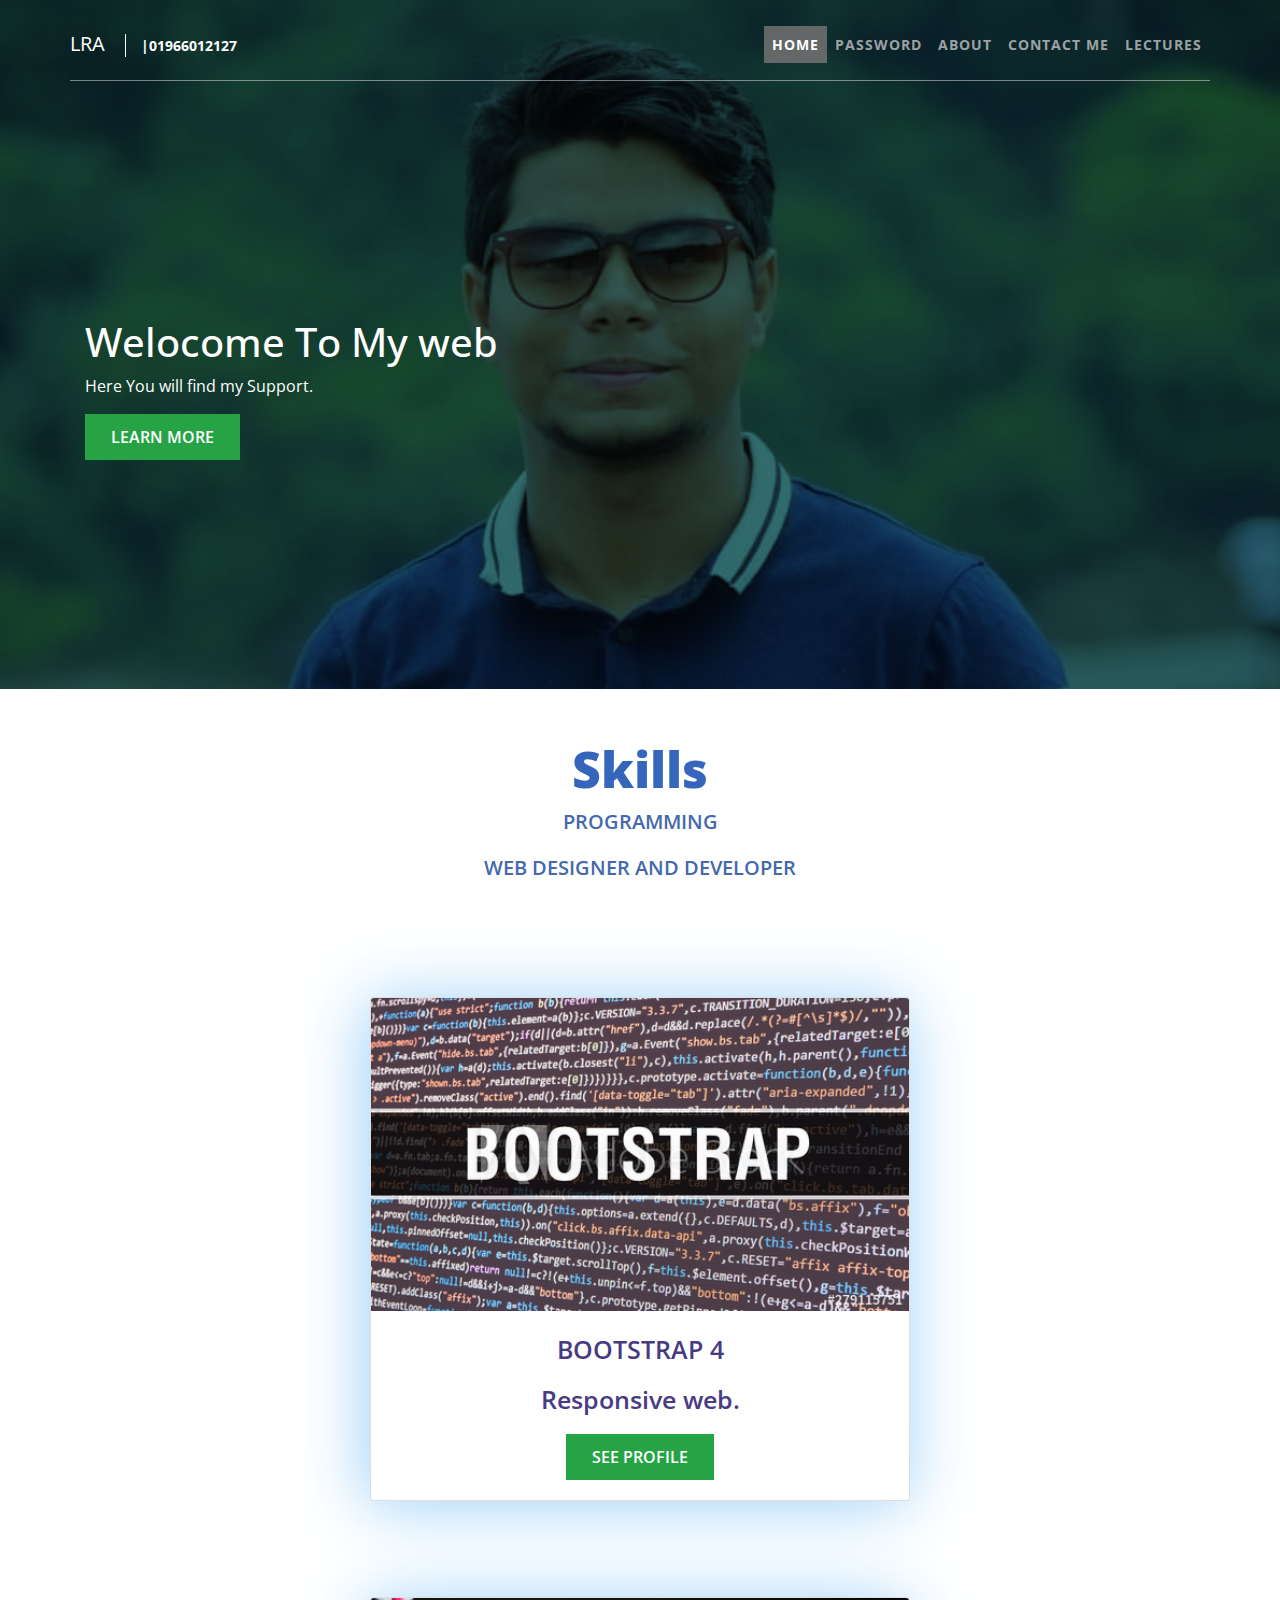
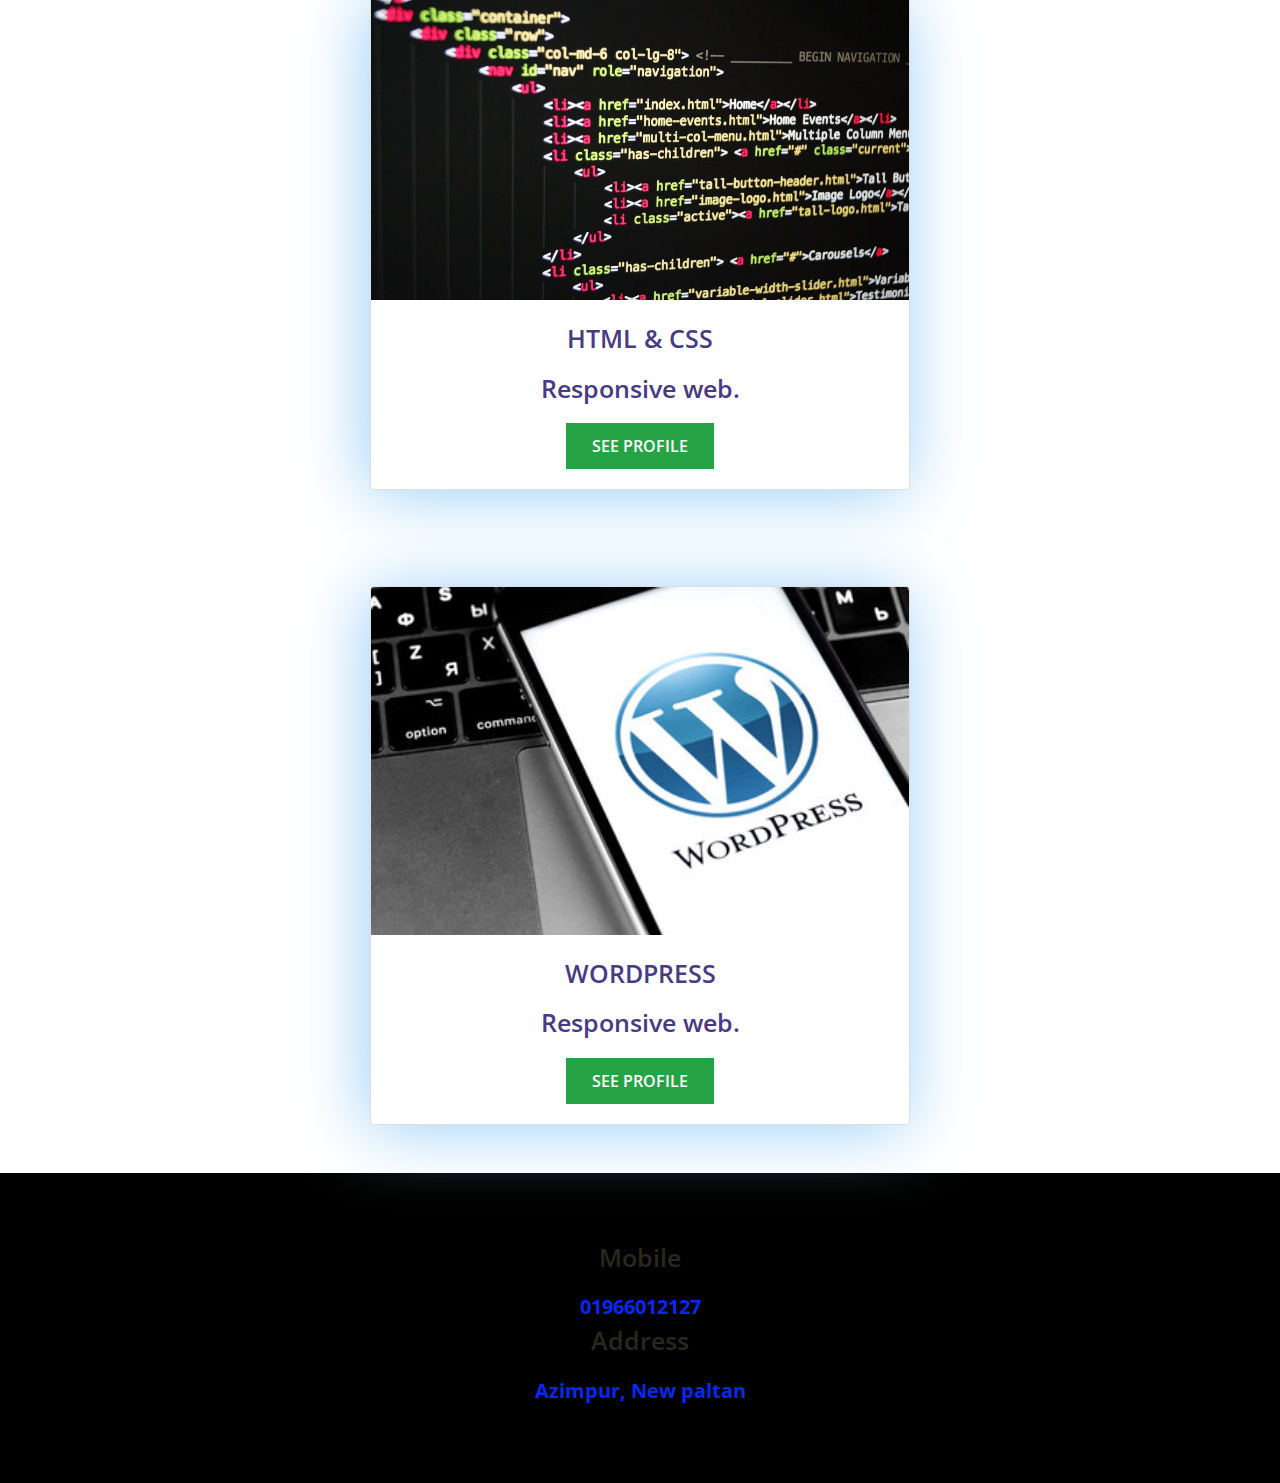
<file: index.html>
<!DOCTYPE html>
<html lang="en">
<head>
    <meta charset="UTF-8">
    <title>LRA</title>
    <link rel="stylesheet" href="css/bootstrap.min.css">
    <link rel="stylesheet" href="css/style.css">
    <link rel="stylesheet" href="css/media.css">
</head>
<body>
     <header class="container-fluid">

      <nav class="navbar navbar-expand-lg navbar-dark ">
            
      <div class="container">
       <a class="navbar-brand" href="#">LRA <span class="text-num">  |01966012127</span> </a>
  <button class="navbar-toggler" type="button" data-toggle="collapse" data-target="#navbarSupportedContent" aria-controls="navbarSupportedContent" aria-expanded="false" aria-label="Toggle navigation">
    <span class="navbar-toggler-icon"></span>
  </button>

  <div class="collapse navbar-collapse" id="navbarSupportedContent">
    <ul class="navbar-nav ml-auto">
      <li class="nav-item ">
        <a class="nav-link active" href="#">Home <span class="sr-only">(current)</span></a>
      </li>
          <li class="nav-item">
        <a class="nav-link" href="#">Password</a>
      </li>
      <li class="nav-item">
        <a class="nav-link" href="about.html">About</a>
      </li>
     
          <li class="nav-item">
        <a class="nav-link" href="contact.html">Contact Me </a>
      </li>
        
          <li class="nav-item ">
        <a class="nav-link btnhigh" href="lucture.html">Lectures </a>
      </li>
     
    </ul>
 </div>
      </div>
 </nav>
  
    
    <div class="container">
         <div class="row">
        
        <div class="col-xl-6 col-md-8 col-sm-8 col-8 ">
             <div class="banner">
              <h1>Welocome To My web</h1>
            <p>Here You will find my Support.</p>
            <a href="" class="btn btn-custom">Learn More</a>
            </div>
             
             
             </div>
        
        
        </div>
        
        
         </div>

    </header>
    <section>
       <div class="container">
        <div class="row justify-content-center">
           <div class="col-xl-6 text-center">
               <div class="skil">
                <h1> Skills</h1>
                <p>PROGRAMMING</p>
                <p>WEB DESIGNER AND DEVELOPER</p>
               </div>
            
            
            </div>
           </div>
             <div class="row justify-content-center text-center">
           <div class="col-xl-6 my-5">
            <div class="card shadow " >
  <img class="card-img-top" src="images/bt.jpg" alt="Card image">
  <div class="card-body">
    <p class="card-title">BOOTSTRAP 4</p>
    <p class="card-text">Responsive web.</p>
    <a href="#" class="btn btn-custom">See Profile</a>
  </div>
</div>
        </div>
            
            
            </div>
          <div class="row justify-content-center">
           <div class="col-xl-6 my-5 text-center">
            <div class="card shadow" >
  <img class="card-img-top" src="images/web2.jpeg" alt="Card image">
  <div class="card-body">
    <p class="card-title">HTML & CSS</p>
    <p class="card-text">Responsive web.</p>
    <a href="#" class="btn btn-custom">See Profile</a>
  </div>
</div>
        </div>
            
            
            </div>
          <div class="row justify-content-center">
           <div class="col-xl-6 my-5 text-center">
            <div class="card shadow" >
  <img class="card-img-top" src="images/wp.jpg" alt="Card image">
  <div class="card-body">
    <p class="card-title">WORDPRESS</p>
    <p class="card-text">Responsive web.</p>
    <a href="#" class="btn btn-custom">See Profile</a>
  </div>
</div>
        </div>
            
            
            </div>
         
        </div>
   
         
    
    
    </section>
    
    
    <footer class="foot">
     <div class="container-fluid">
          <div class="row justify-content-center text-center">
         <div class="col-xl-6">
                 <p>  Mobile</p>
             <a href="">01966012127</a>
              
                 <p>  Address</p>
             <a href="">Azimpur, New paltan</a>
              </div>
         </div>
        
        
        </div>
    
    </footer>
    
    
    
    
    
    
    
    
   
    
    
    
    <script src="https://code.jquery.com/jquery-3.2.1.slim.min.js" integrity="sha384-KJ3o2DKtIkvYIK3UENzmM7KCkRr/rE9/Qpg6aAZGJwFDMVNA/GpGFF93hXpG5KkN" crossorigin="anonymous"></script>

<script src="js/bootstrap.min.js"> </script>
</body>
</html>
</file>
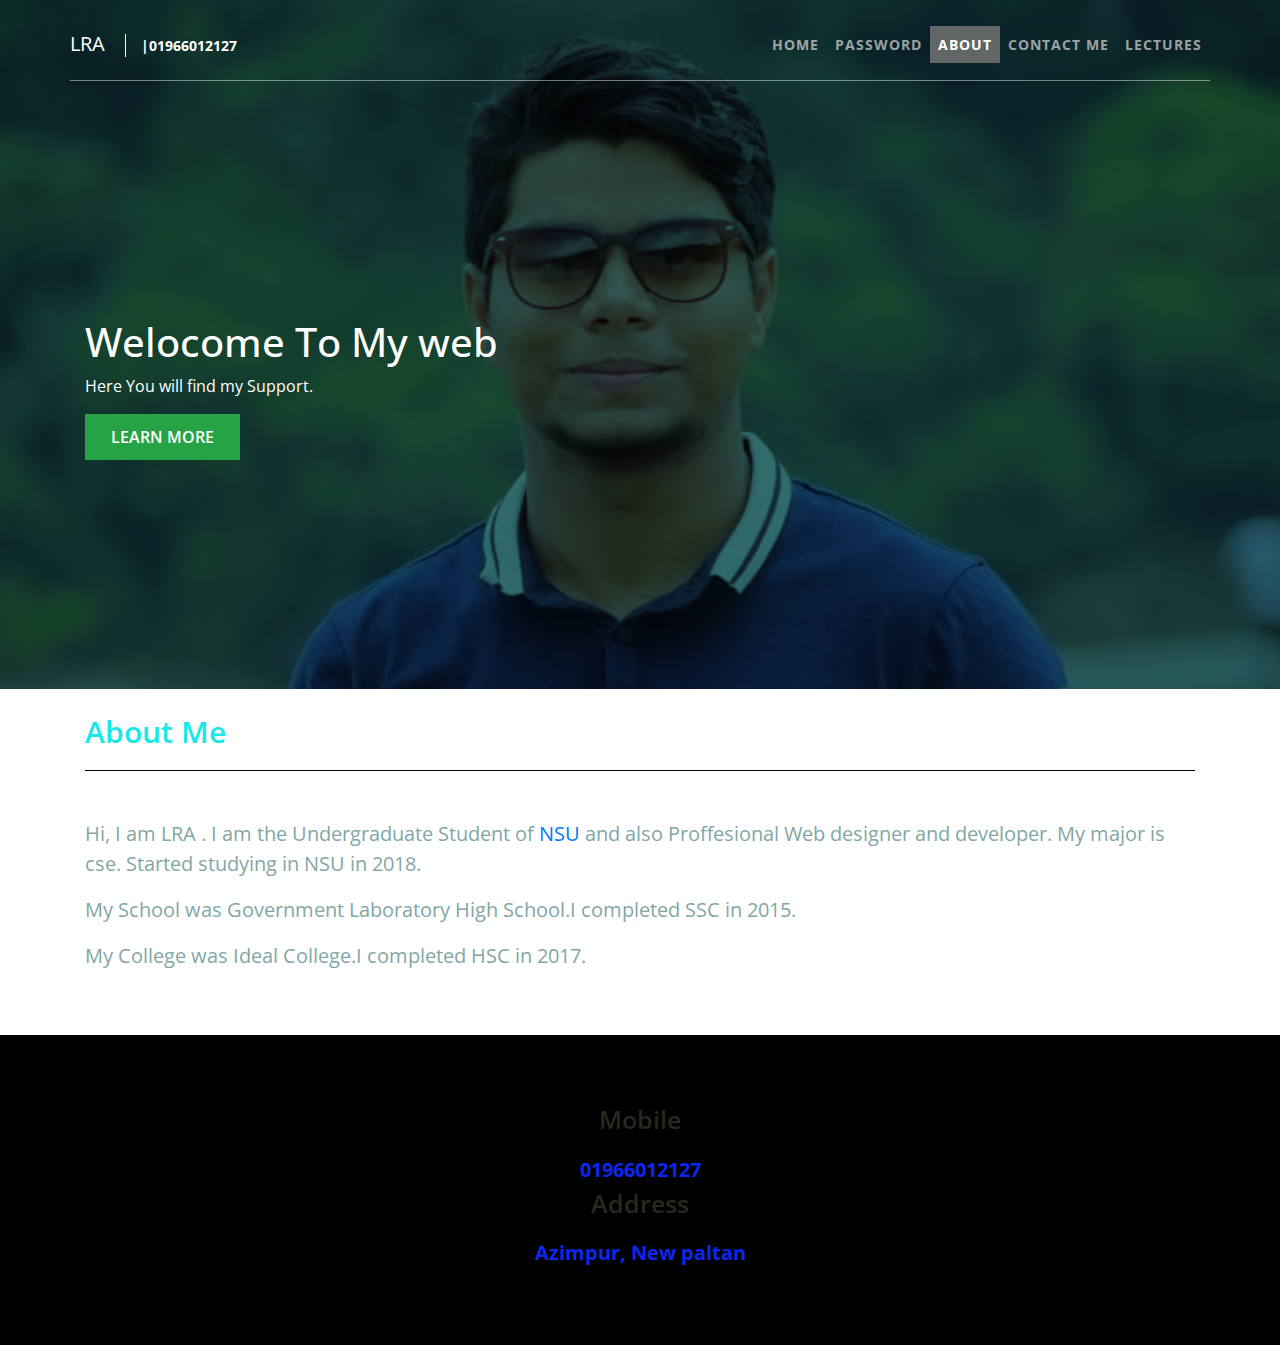
<file: about.html>
<!DOCTYPE html>
<html lang="en">
<head>
    <meta charset="UTF-8">
    <title>LRA</title>
     <link rel="stylesheet" href="css/bootstrap.min.css">
    <link rel="stylesheet" href="css/style.css">
    <link rel="stylesheet" href="css/media.css">
</head>
<body>
     <header class="container-fluid">

      <nav class="navbar navbar-expand-lg navbar-dark ">
            
      <div class="container">
       <a class="navbar-brand" href="#">LRA <span class="text-num">  |01966012127</span> </a>
  <button class="navbar-toggler" type="button" data-toggle="collapse" data-target="#navbarSupportedContent" aria-controls="navbarSupportedContent" aria-expanded="false" aria-label="Toggle navigation">
    <span class="navbar-toggler-icon"></span>
  </button>

  <div class="collapse navbar-collapse" id="navbarSupportedContent">
    <ul class="navbar-nav ml-auto">
      <li class="nav-item ">
        <a class="nav-link " href="index.html">Home <span class="sr-only">(current)</span></a>
      </li>
          <li class="nav-item">
        <a class="nav-link " href="#">Password</a>
      </li>
      <li class="nav-item">
        <a class="nav-link active" href="about.html">About</a>
      </li>
     
          <li class="nav-item">
        <a class="nav-link " href="contact.html">Contact Me </a>
      </li>
        
          <li class="nav-item ">
        <a class="nav-link " href="lucture.html">Lectures </a>
      </li>
     
    </ul>
 </div>
      </div>
 </nav>
   <div class="container">
         <div class="row">
        
        <div class="col-xl-6 col-md-8 col-sm-8 col-8 ">
             <div class="banner">
              <h1>Welocome To My web</h1>
            <p>Here You will find my Support.</p>
            <a href="" class="btn btn-custom">Learn More</a>
            </div>
             
             
             </div>
        
        
        </div>
        
        
         </div>
    </header>
   
          <section>
      <div class="container ">
         
        <div class="abme">
            <p>About Me</p>
            </div>    
             
          <div class="row my-5">
          <div class="col-12">
              
              <p>
            Hi, I am LRA . I am the Undergraduate Student of <a href="http://www.northsouth.edu/" target="_blank">NSU</a> and also Proffesional Web designer and developer. My major is cse. Started studying in NSU in 2018.
              </p>
              <p>My School was Government Laboratory High School.I completed SSC in 2015.</p>
                <p>My College was Ideal College.I completed HSC in 2017.</p>
              
              
              
              </div>
          
          
          
          
          </div>
            
            
            
            
            
            
    </div>
    
    </section>
      
    
    
    
    
    
    
    
    
    
    
    
    
    
    
    
    
    
    
    
    
    
    
    
    
    
    
    
    
    
         
         
         
    
      <footer class="foot">
     <div class="container-fluid">
          <div class="row justify-content-center text-center">
         <div class="col-xl-6">
                 <p>  Mobile</p>
             <a href="">01966012127</a>
              
                 <p>  Address</p>
             <a href="">Azimpur, New paltan</a>
              </div>
         </div>
        
        
        </div>
    
    </footer>
    
    
    
    
    
    
    
    
    
    
    
    
    
    
    
    
    
    
    
    
    
    
    
    
    
    
    
    
    
    
    
    
    
    
    
    
    
    
    
    
    
    
    
    <script src="https://code.jquery.com/jquery-3.2.1.slim.min.js" integrity="sha384-KJ3o2DKtIkvYIK3UENzmM7KCkRr/rE9/Qpg6aAZGJwFDMVNA/GpGFF93hXpG5KkN" crossorigin="anonymous"></script>

<script src="js/bootstrap.min.js"> </script>
</body>
</html>
</file>
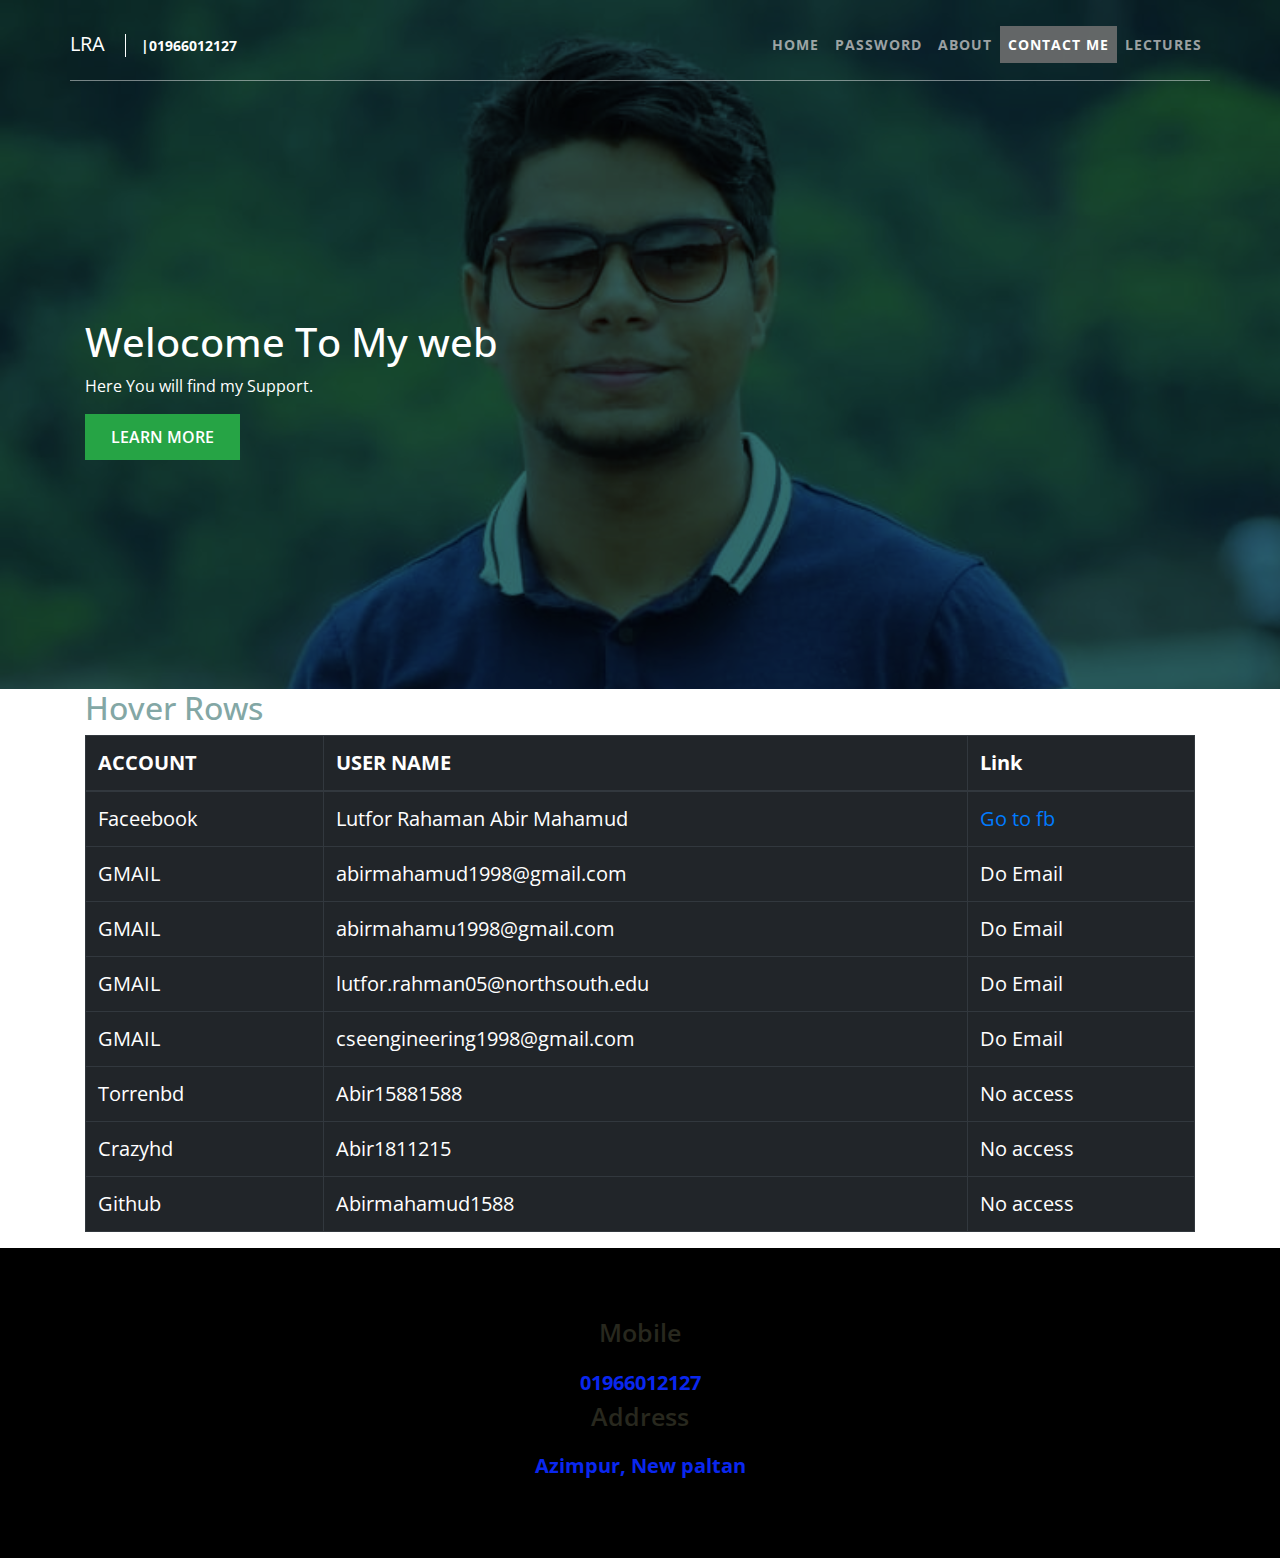
<file: contact.html>
<!DOCTYPE html>
<html lang="en">
<head>
    <meta charset="UTF-8">
    <title>LRA</title>
     <link rel="stylesheet" href="css/bootstrap.min.css">
    <link rel="stylesheet" href="css/style.css">
    <link rel="stylesheet" href="css/media.css">
</head>
<body>
     <header class="container-fluid">

      <nav class="navbar navbar-expand-lg navbar-dark ">
            
      <div class="container">
       <a class="navbar-brand" href="#">LRA <span class="text-num">  |01966012127</span> </a>
  <button class="navbar-toggler" type="button" data-toggle="collapse" data-target="#navbarSupportedContent" aria-controls="navbarSupportedContent" aria-expanded="false" aria-label="Toggle navigation">
    <span class="navbar-toggler-icon"></span>
  </button>

  <div class="collapse navbar-collapse" id="navbarSupportedContent">
    <ul class="navbar-nav ml-auto">
      <li class="nav-item ">
        <a class="nav-link " href="index.html">Home <span class="sr-only">(current)</span></a>
      </li>
          <li class="nav-item">
        <a class="nav-link " href="#">Password</a>
      </li>
      <li class="nav-item">
        <a class="nav-link" href="about.html">About</a>
      </li>
     
          <li class="nav-item">
        <a class="nav-link active" href="contact.html">Contact Me </a>
      </li>
        
          <li class="nav-item ">
        <a class="nav-link btnhigh" href="lucture.html">Lectures </a>
      </li>
     
    </ul>
 </div>
      </div>
 </nav>
   <div class="container">
         <div class="row">
        
        <div class="col-xl-6 col-md-8 col-sm-8 col-8 ">
             <div class="banner">
              <h1>Welocome To My web</h1>
            <p>Here You will find my Support.</p>
            <a href="" class="btn btn-custom">Learn More</a>
            </div>
             
             
             </div>
        
        
        </div>
        
        
         </div>
    </header>
   
          <div class="tab">
    <div class="container">
        <div class="row">
            <div class="col-xl-12 col-md-12 col-sm-8 col-8 ">
            <h2>Hover Rows</h2>
         
  <table class="table table-hover text-white table-dark table-bordered">
    <thead>
      <tr>
        <th>ACCOUNT</th>
        <th>USER NAME</th>
        <th>Link</th>
      </tr>
    </thead>
    <tbody>
      <tr>
        <td>Faceebook</td>
        <td>Lutfor Rahaman Abir Mahamud</td>
        <td><a href="https://www.facebook.com/abir.mahamud.169/">Go to fb</a></td>
      </tr>
      <tr>
        <td>GMAIL</td>
        <td>abirmahamud1998@gmail.com</td>
        <td>Do Email</td>
      </tr>
      <tr>
       <td>GMAIL</td>
        <td>abirmahamu1998@gmail.com</td>
        <td>Do Email</td>
      </tr>
          <tr>
       <td>GMAIL</td>
        <td>lutfor.rahman05@northsouth.edu</td>
        <td>Do Email</td>
      </tr> 
        <tr>
       <td>GMAIL</td>
        <td>cseengineering1998@gmail.com</td>
        <td>Do Email</td>
      </tr>
          <tr>
       <td>Torrenbd</td>
        <td>Abir15881588</td>
        <td>No access</td>
      </tr>
          <tr>
       <td>Crazyhd</td>
        <td>Abir1811215</td>
        <td>No access</td>
      </tr>
          <tr>
       <td>Github</td>
        <td>Abirmahamud1588</td>
        <td>No access</td>
      </tr>
    </tbody>
  </table>
            </div>
        </div>
  
</div>

    
    </div>
    
         
         
         
         
         
         
         
         
         
         
         
         
         
         
         
         
         
         
         
         
         
         
         
         
         
         
         
         
         
         
         
         
         
         
         
         
         
         
         
         
         
         
         
         
         
         
         
         
         
         
         
         
    
      <footer class="foot">
     <div class="container-fluid">
          <div class="row justify-content-center text-center">
         <div class="col-xl-6">
                 <p>  Mobile</p>
             <a href="">01966012127</a>
              
                 <p>  Address</p>
             <a href="">Azimpur, New paltan</a>
              </div>
         </div>
        
        
        </div>
    
    </footer>
    
    
    
    
    
    
    
    
    
    
    
    
    
    
    
    
    
    
    
    
    
    
    
    
    
    
    
    
    
    
    
    
    
    
    
    
    
    
    
    
    
    
    
    <script src="https://code.jquery.com/jquery-3.2.1.slim.min.js" integrity="sha384-KJ3o2DKtIkvYIK3UENzmM7KCkRr/rE9/Qpg6aAZGJwFDMVNA/GpGFF93hXpG5KkN" crossorigin="anonymous"></script>

<script src="js/bootstrap.min.js"> </script>
</body>
</html>
</file>
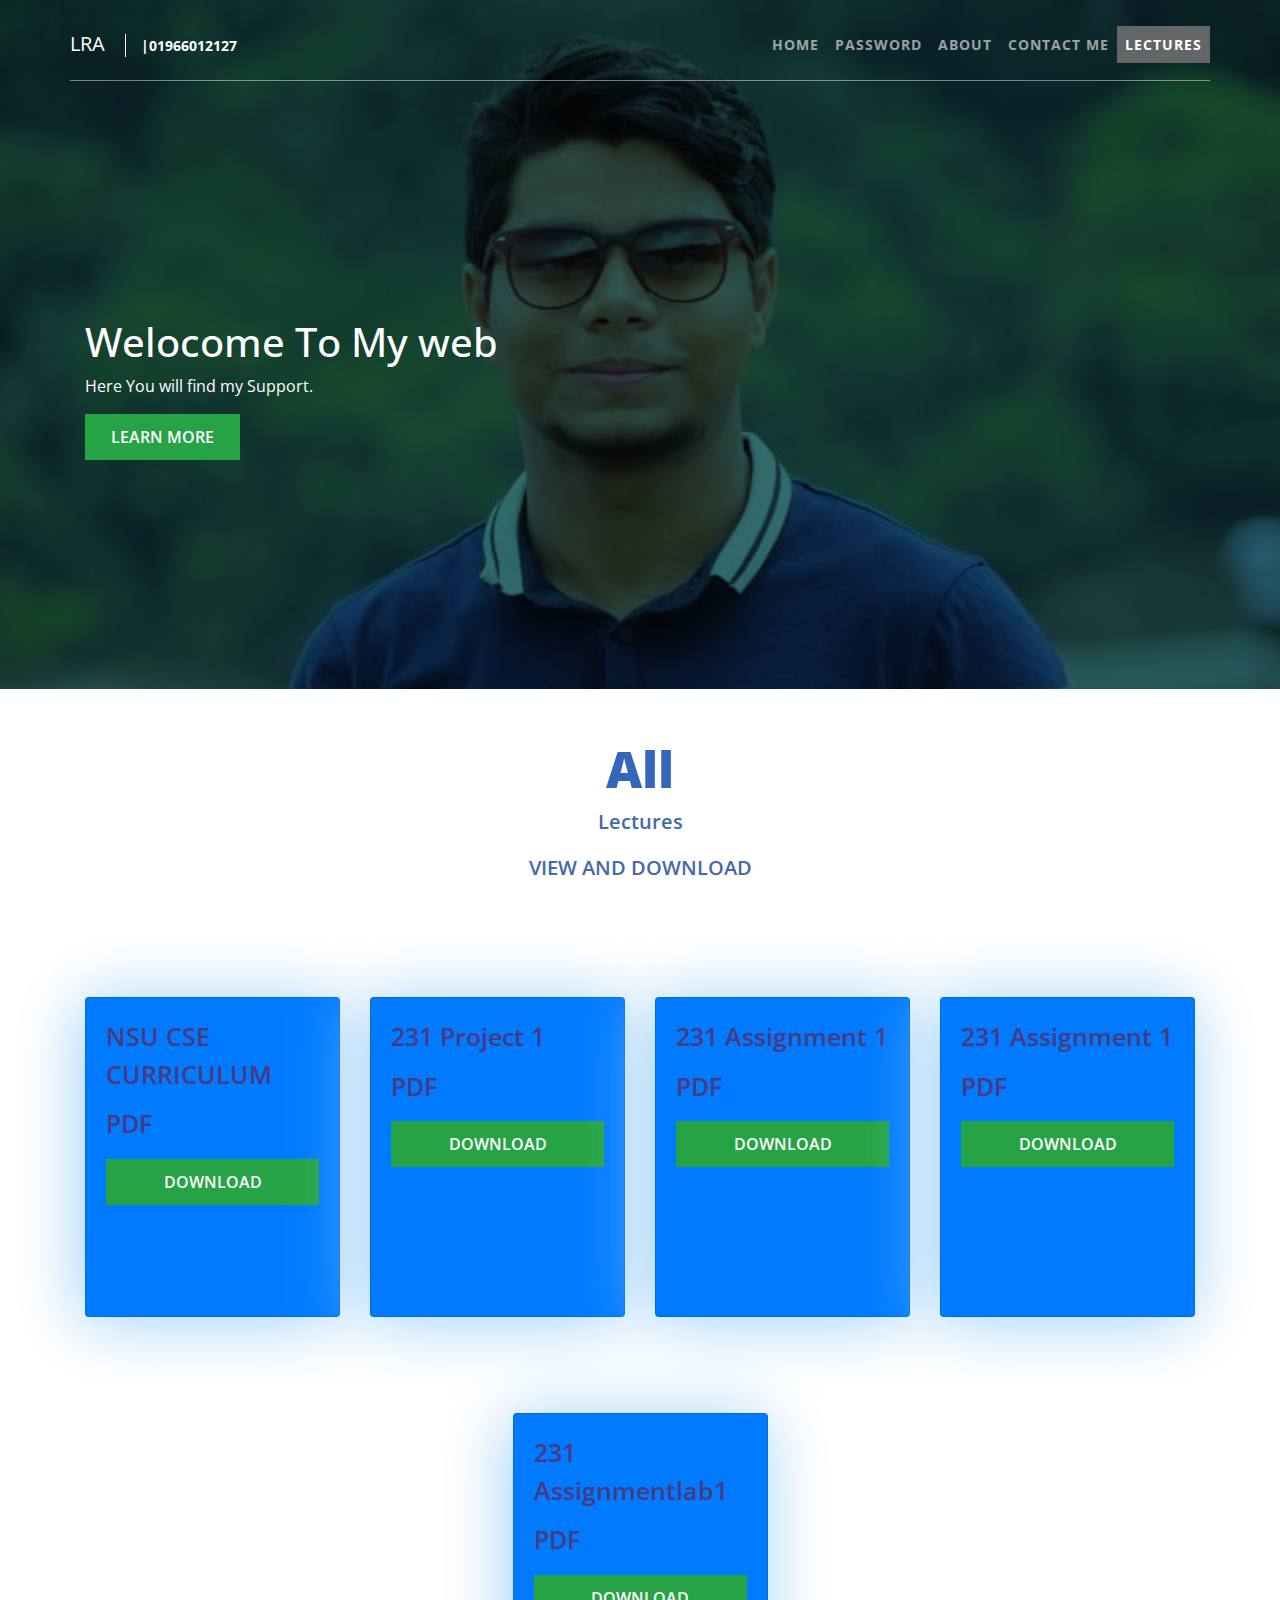
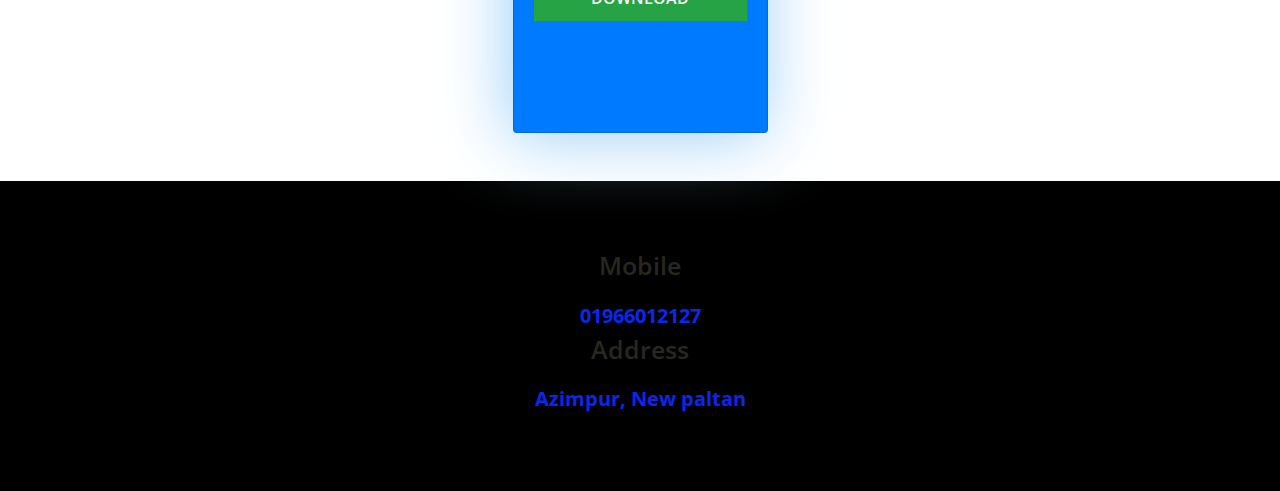
<file: lucture.html>
<!DOCTYPE html>
<html lang="en">
<head>
    <meta charset="UTF-8">
    <title>LRA</title>
     <link rel="stylesheet" href="css/bootstrap.min.css">
    <link rel="stylesheet" href="css/style.css">
    <link rel="stylesheet" href="css/media.css">
</head>
<body>
     <header class="container-fluid">

      <nav class="navbar navbar-expand-lg navbar-dark ">
            
      <div class="container">
       <a class="navbar-brand" href="#">LRA <span class="text-num">  |01966012127</span> </a>
  <button class="navbar-toggler" type="button" data-toggle="collapse" data-target="#navbarSupportedContent" aria-controls="navbarSupportedContent" aria-expanded="false" aria-label="Toggle navigation">
    <span class="navbar-toggler-icon"></span>
  </button>

  <div class="collapse navbar-collapse" id="navbarSupportedContent">
    <ul class="navbar-nav ml-auto">
      <li class="nav-item ">
        <a class="nav-link " href="index.html">Home <span class="sr-only">(current)</span></a>
      </li>
          <li class="nav-item">
        <a class="nav-link " href="#">Password</a>
      </li>
      <li class="nav-item">
        <a class="nav-link" href="about.html">About</a>
      </li>
     
          <li class="nav-item">
        <a class="nav-link" href="contact.html">Contact Me </a>
      </li>
       
          <li class="nav-item ">
        <a class="nav-link btnhigh active" href="lecture.html">Lectures </a>
      </li>
     
    </ul>
 </div>
      </div>
 </nav>
  
    
    <div class="container">
         <div class="row">
        
        <div class="col-xl-6 col-md-8 col-sm-8 col-8 ">
             <div class="banner">
              <h1>Welocome To My web</h1>
            <p>Here You will find my Support.</p>
            <a href="" class="btn btn-custom">Learn More</a>
            </div>
             
             
             </div>
        
        
        </div>
        
        
         </div>

    </header>
    
    
     <section class="pdf">
    
    
         <div class="container">
                <div class="row justify-content-center">
           <div class="col-xl-6 text-center">
               <div class="skil">
                <h1> All</h1>
                <p>Lectures</p>
                <p>VIEW AND DOWNLOAD</p>
               </div>
            
            
            </div>
           </div>
        <div class="row justify-content-center ">
           <div class="col-xl-3 my-5">
            <div class="card shadow2 bg-primary " >
  
  <div class="card-body">
    <p class="card-title">NSU CSE  CURRICULUM </p>
    <p class="card-text">PDF</p>
   
        <a href="B.-S.-in-Computer-Science-and-Engineering-1.pdf" download  class="btn btn-custom d-block">Download </a>
  </div>
              
  </div>
</div>
      
              
           <div class="col-xl-3 my-5">
            <div class="card shadow2 bg-primary " >
  
  <div class="card-body">
    <p class="card-title">231 Project 1</p>
    <p class="card-text">PDF</p>
   
        <a href="project-231.docx" download  class="btn btn-custom d-block">Download </a>
  </div>
              
  </div>
</div>
        
           
           <div class="col-xl-3 my-5">
            <div class="card shadow2 bg-primary " >
  
  <div class="card-body">
    <p class="card-title">231 Assignment  1</p>
    <p class="card-text">PDF</p>
   
        <a href="Assignment.pdf" download  class="btn btn-custom d-block">Download </a>
  </div>
              
  </div>
</div>
            
            
    
              <div class="col-xl-3 my-5">
            <div class="card shadow2 bg-primary " >
  
  <div class="card-body">
    <p class="card-title">231 Assignment  1</p>
    <p class="card-text">PDF</p>
   
        <a href="Assignment.pdf" download  class="btn btn-custom d-block">Download </a>
  </div>
              
  </div>
</div>
            
             <div class="col-xl-3 my-5">
            <div class="card shadow2 bg-primary " >
  
  <div class="card-body">
    <p class="card-title">231 Assignmentlab1</p>
    <p class="card-text">PDF</p>
   
        <a href="assignmentlab.pdf" download  class="btn btn-custom d-block">Download </a>
  </div>
              
  </div>
</div>
            
        </div>
    
       </div>
      
     
    
    
    
    
    
    
    
    
    
    </section>
    
    
    
    
    
    
    
    
    
    
    
    
    
    
    
    
    
    
    
    
    
    
    
    
    
    
    
    
    
    
    
    
    
    
    
    
    
 
    
    
      <footer class="foot">
     <div class="container-fluid">
          <div class="row justify-content-center text-center">
         <div class="col-xl-6">
                 <p>  Mobile</p>
             <a href="">01966012127</a>
              
                 <p>  Address</p>
             <a href="">Azimpur, New paltan</a>
              </div>
         </div>
        
        
        </div>
    
    </footer>
    
    
    
    
    
    
    
    
    
    
    
    
    
    
    
    
    
    
    
    
    
    
    
    
    
    
    
    
    
    
    
    
    
    
    
    
    
    
    
    
    
    
    
    <script src="https://code.jquery.com/jquery-3.2.1.slim.min.js" integrity="sha384-KJ3o2DKtIkvYIK3UENzmM7KCkRr/rE9/Qpg6aAZGJwFDMVNA/GpGFF93hXpG5KkN" crossorigin="anonymous"></script>

<script src="js/bootstrap.min.js"> </script>
</body>
</html>
</file>
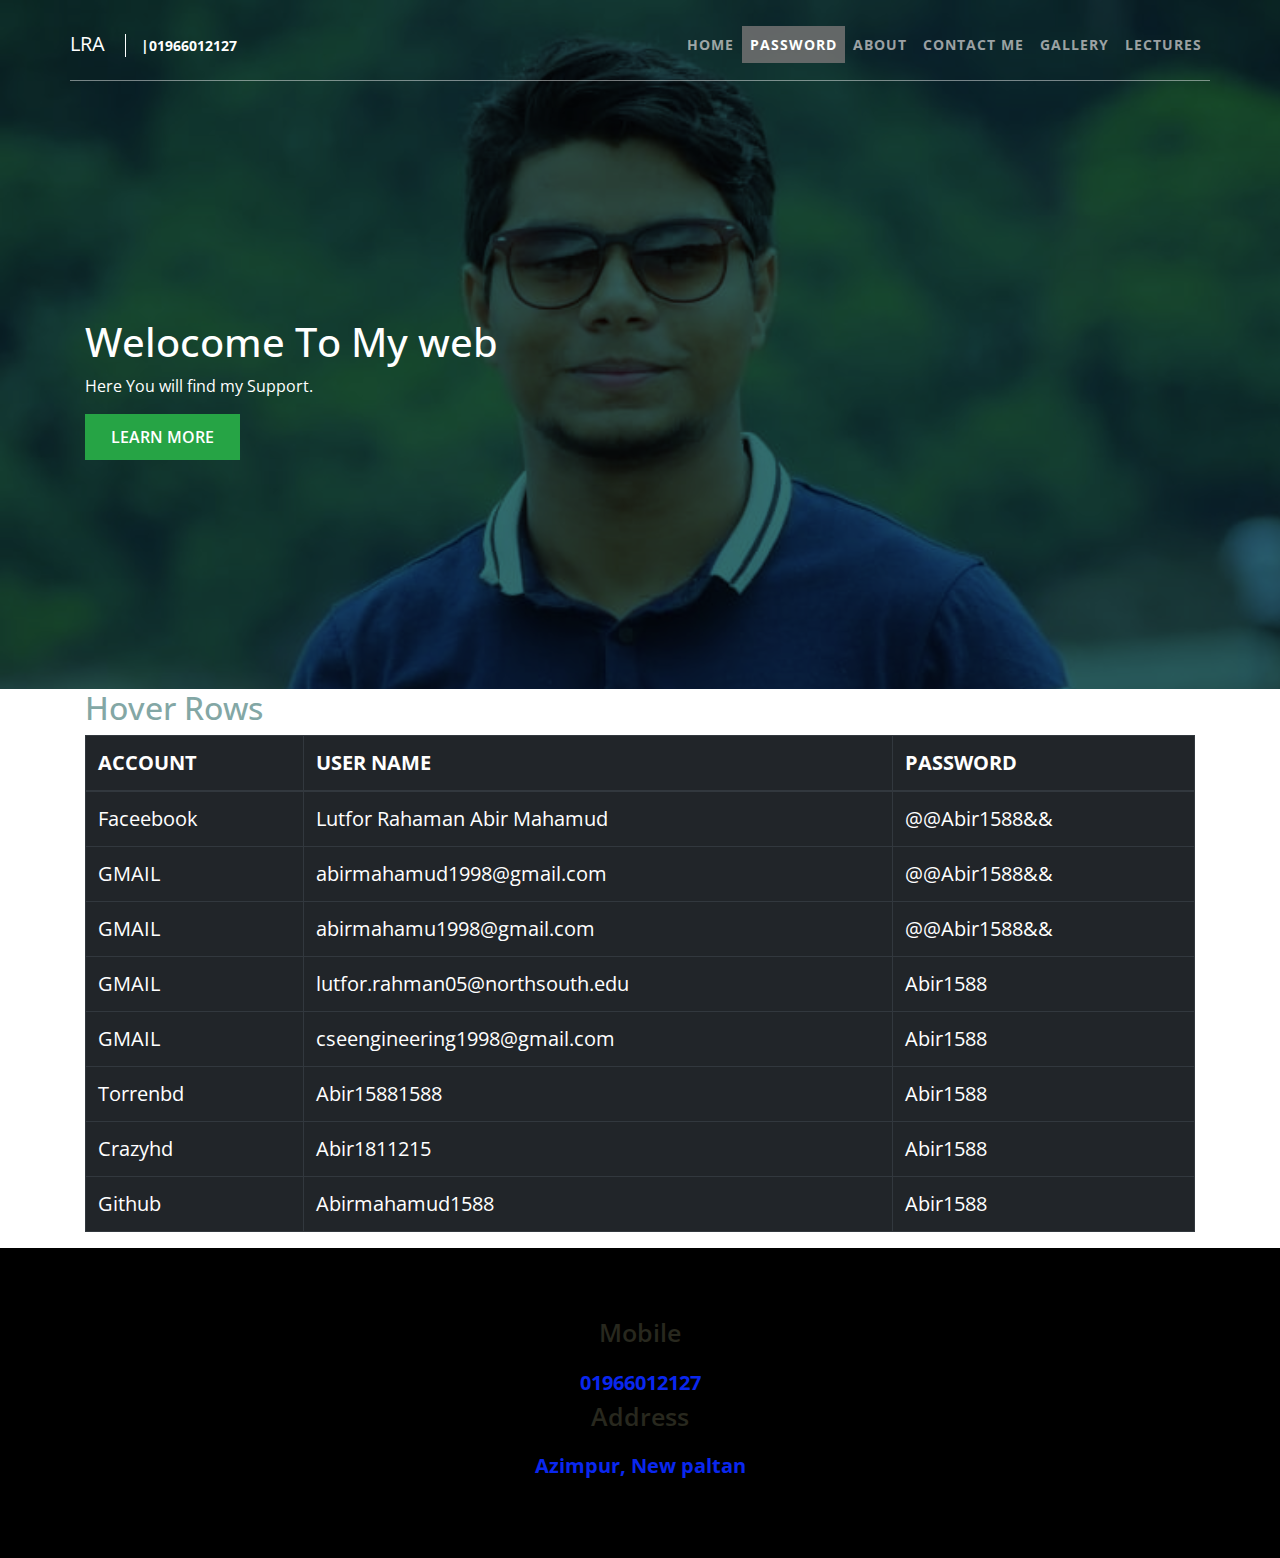
<file: password.html>
<!DOCTYPE html>
<html lang="en">
<head>
    <meta charset="UTF-8">
    <title></title>
     <link rel="stylesheet" href="css/bootstrap.min.css">
    <link rel="stylesheet" href="css/style.css">
    <link rel="stylesheet" href="css/media.css">
</head>
<body>
     <header class="container-fluid">

      <nav class="navbar navbar-expand-lg navbar-dark ">
            
      <div class="container">
       <a class="navbar-brand" href="#">LRA <span class="text-num">  |01966012127</span> </a>
  <button class="navbar-toggler" type="button" data-toggle="collapse" data-target="#navbarSupportedContent" aria-controls="navbarSupportedContent" aria-expanded="false" aria-label="Toggle navigation">
    <span class="navbar-toggler-icon"></span>
  </button>

  <div class="collapse navbar-collapse" id="navbarSupportedContent">
    <ul class="navbar-nav ml-auto">
      <li class="nav-item ">
        <a class="nav-link " href="index.html">Home <span class="sr-only">(current)</span></a>
      </li>
          <li class="nav-item">
        <a class="nav-link active" href="password.html">Password</a>
      </li>
      <li class="nav-item">
        <a class="nav-link" href="#">About</a>
      </li>
     
          <li class="nav-item">
        <a class="nav-link" href="#">Contact Me </a>
      </li>
         <li class="nav-item">
        <a class="nav-link" href="#">Gallery </a>
      </li>
          <li class="nav-item ">
        <a class="nav-link btnhigh" href="lucture.html">Lectures </a>
      </li>
     
    </ul>
 </div>
      </div>
 </nav>
  
    
    <div class="container">
         <div class="row">
        
        <div class="col-xl-6 col-md-8 col-sm-8 col-8 ">
             <div class="banner">
              <h1>Welocome To My web</h1>
            <p>Here You will find my Support.</p>
            <a href="" class="btn btn-custom">Learn More</a>
            </div>
             
             
             </div>
        
        
        </div>
        
        
         </div>

    </header>
    
    
    <div class="tab">
    <div class="container">
        <div class="row">
            <div class="col-xl-12 col-md-12 col-sm-8 col-8 ">
            <h2>Hover Rows</h2>
         
  <table class="table table-hover text-white table-dark table-bordered">
    <thead>
      <tr>
        <th>ACCOUNT</th>
        <th>USER NAME</th>
        <th>PASSWORD</th>
      </tr>
    </thead>
    <tbody>
      <tr>
        <td>Faceebook</td>
        <td>Lutfor Rahaman Abir Mahamud</td>
        <td>@@Abir1588&&</td>
      </tr>
      <tr>
        <td>GMAIL</td>
        <td>abirmahamud1998@gmail.com</td>
        <td>@@Abir1588&&</td>
      </tr>
      <tr>
       <td>GMAIL</td>
        <td>abirmahamu1998@gmail.com</td>
        <td>@@Abir1588&&</td>
      </tr>
          <tr>
       <td>GMAIL</td>
        <td>lutfor.rahman05@northsouth.edu</td>
        <td>Abir1588</td>
      </tr> 
        <tr>
       <td>GMAIL</td>
        <td>cseengineering1998@gmail.com</td>
        <td>Abir1588</td>
      </tr>
          <tr>
       <td>Torrenbd</td>
        <td>Abir15881588</td>
        <td>Abir1588</td>
      </tr>
          <tr>
       <td>Crazyhd</td>
        <td>Abir1811215</td>
        <td>Abir1588</td>
      </tr>
          <tr>
       <td>Github</td>
        <td>Abirmahamud1588</td>
        <td>Abir1588</td>
      </tr>
    </tbody>
  </table>
            </div>
        </div>
  
</div>

    
    </div>
      <footer class="foot">
     <div class="container-fluid">
          <div class="row justify-content-center text-center">
         <div class="col-xl-6">
                 <p>  Mobile</p>
             <a href="">01966012127</a>
              
                 <p>  Address</p>
             <a href="">Azimpur, New paltan</a>
              </div>
         </div>
        
        
        </div>
    
    </footer>
    
    
    
    
    
    
    
    
    
    
    
    
    
    
    
    
    
    
    
    
    
    
    
    
    
    
    
    
    
    
    
    
    
    
    
    
    
    
    
    
    
    
    
    <script src="https://code.jquery.com/jquery-3.2.1.slim.min.js" integrity="sha384-KJ3o2DKtIkvYIK3UENzmM7KCkRr/rE9/Qpg6aAZGJwFDMVNA/GpGFF93hXpG5KkN" crossorigin="anonymous"></script>

<script src="js/bootstrap.min.js"> </script>
</body>
</html>
</file>
<file: css/style.css>
@import url('https://fonts.googleapis.com/css2?family=Open+Sans:ital,wght@0,300;0,600;0,700;1,400&display=swap');
*{margin:0;
padding:0;}
body{font-family: 'Open Sans', sans-serif;
font-size: 20px;
    color: #83A7A5;

}
header{
    
    background-image: url("../images/my.jpg");
    min-height: 600px;
   background-size: cover;
    background-color: #326C6D;
    background-blend-mode: multiply;
    background-repeat: no-repeat;
}
nav .container{
        border-bottom: 1px solid #ffffff73;
    padding: 16px 0px;
}
.navbar-dark .navbar-nav .nav-link {
    color: rgba(244, 238, 238, 0.63);
    font-size: 14px;
    font-weight: 700;
    letter-spacing: 1px;
    text-transform: uppercase;
}

header .text-num {
    font-size: 14px;
    border-left: 1px solid #fff;
    padding-left: 15px;
    margin-left: 15px;
    font-weight: 700;
    padding-top: 2px;
    padding-bottom: 2px;
}
header .row{
    
    min-height: 600px;
    align-items: center;
}
.banner{
    
}
.active {
    background: #6F7070E0;
}
.banner h1{
    
    font-size: 40px;
    color: white;
    font-weight: 500;
}
.banner p{
    
    color: white;
    font-size: 16px;
}
.btn-custom {
    background: #26a445;
    color: white;
    border-radius: 0;
    padding: 10px 25px;
    text-transform: uppercase;
    font-size: 16px;
    font-weight: 600;
}
.btn-custom:hover{
    color: #fff;
    background: #6F7070E0;
}

.skil{
   padding: 50px 0px; 
}
.skil h1 {
    color: #3263bbfa;
    font-size: 50px;
    font-weight: 800;
}
.skil p {
    padding: 0px;
    font-size: 20px;
    color: #4469ac;
    font-weight: 600;
}
.shadow{
    
   box-shadow: -4px 4px 68px #9bcff8;
    color: #483a83;
    font-size: 25px;
      
    font-weight: 600;
}

.shadow:hover{
   
}

.foot{
     background-color: #000;
   height: 310px;
    padding: 66px 0px;
    
   
    
}
.foot p{
   
    font-size: 25px;
    color: #28281e;
    font-weight: 600;

    
}
.foot a {
    text-decoration: none;
    color: #0a27ef;
    font-weight: bolder;
}
.foot a:hover {
    text-decoration: underline;
    color: #fff;
    font-weight: bolder;
}

.shadow2{
    
   box-shadow: -4px 4px 68px #9bcff8;
    color: #483a83;
    font-size: 25px;
      height: 320px;
    font-weight: 600;
}
.abme {
    border-bottom: 1px solid black;
    margin: 20px 0px;
}

    .abme p {
    color: #19e8e8;
    font-size: 30px;
    font-weight: 600;

}
</file>
<file: css/media.css>
@media(max-width: 1199px){
    
    .imres {
    padding-left: 30px;
}
    
    
}
@media(max-width:991px){
    .respon-sec > img {
    position: absolute;
    bottom: 80px;
        left: -17px;}
    .respon-sec {
    padding: 66px 0px;
    position: relative;
    background: #eff1ec;
}
   .imres {
    padding-left: 0px;
}
    .par {
    padding: 35px 0px;
    color: #53908173;
    line-height: 38px;
    font-weight: 600;
    font-size: 19px;
}
    .imres img {
    width: 100%;
}
}
@media(max-width:767px){
  header .row {
    min-height: 400px;
    align-items: center;
}
    .banner h1 {
    font-size: 30px;
    color: white;
    font-weight: 500;
}
    .he {
    padding: 30px 5px;
}
    .he h1 {
    font-size: 25px;
    text-align: center;
    font-weight: 600;
    color: #2C6769D4;
}
     .respon-sec > img {
   display: none;}
    .respon-sec {
    padding: 66px 0px;
    position: relative;
    background: #eff1ec;
} 
    .imres img{
   display: none;
}
    .par {
    padding: 0px 0px;
    color: #53908173;
    line-height: 38px;
    font-weight: 600;
    font-size: 19px;
}
    .respon-sec2 {
    padding: 100px 0px;
}
}
@media(max-width:575px ){
    header .row {
    min-height: 400px;
    align-items: center;
}
 .banner h1 {
    font-size: 30px;
    color: white;
    font-weight: 500;
}  
  .he {
    padding: 30px 5px;
}
    .he h1 {
    font-size: 25px;
    text-align: center;
    font-weight: 600;
    color: #2C6769D4;
}  
    .par {
    padding: 0px 0px;
    color: #53908173;
    line-height: 38px;
    font-weight: 600;
    font-size: 19px;
}.respon-sec2 {
    padding: 100px 0px;
}
    
}
</file>
